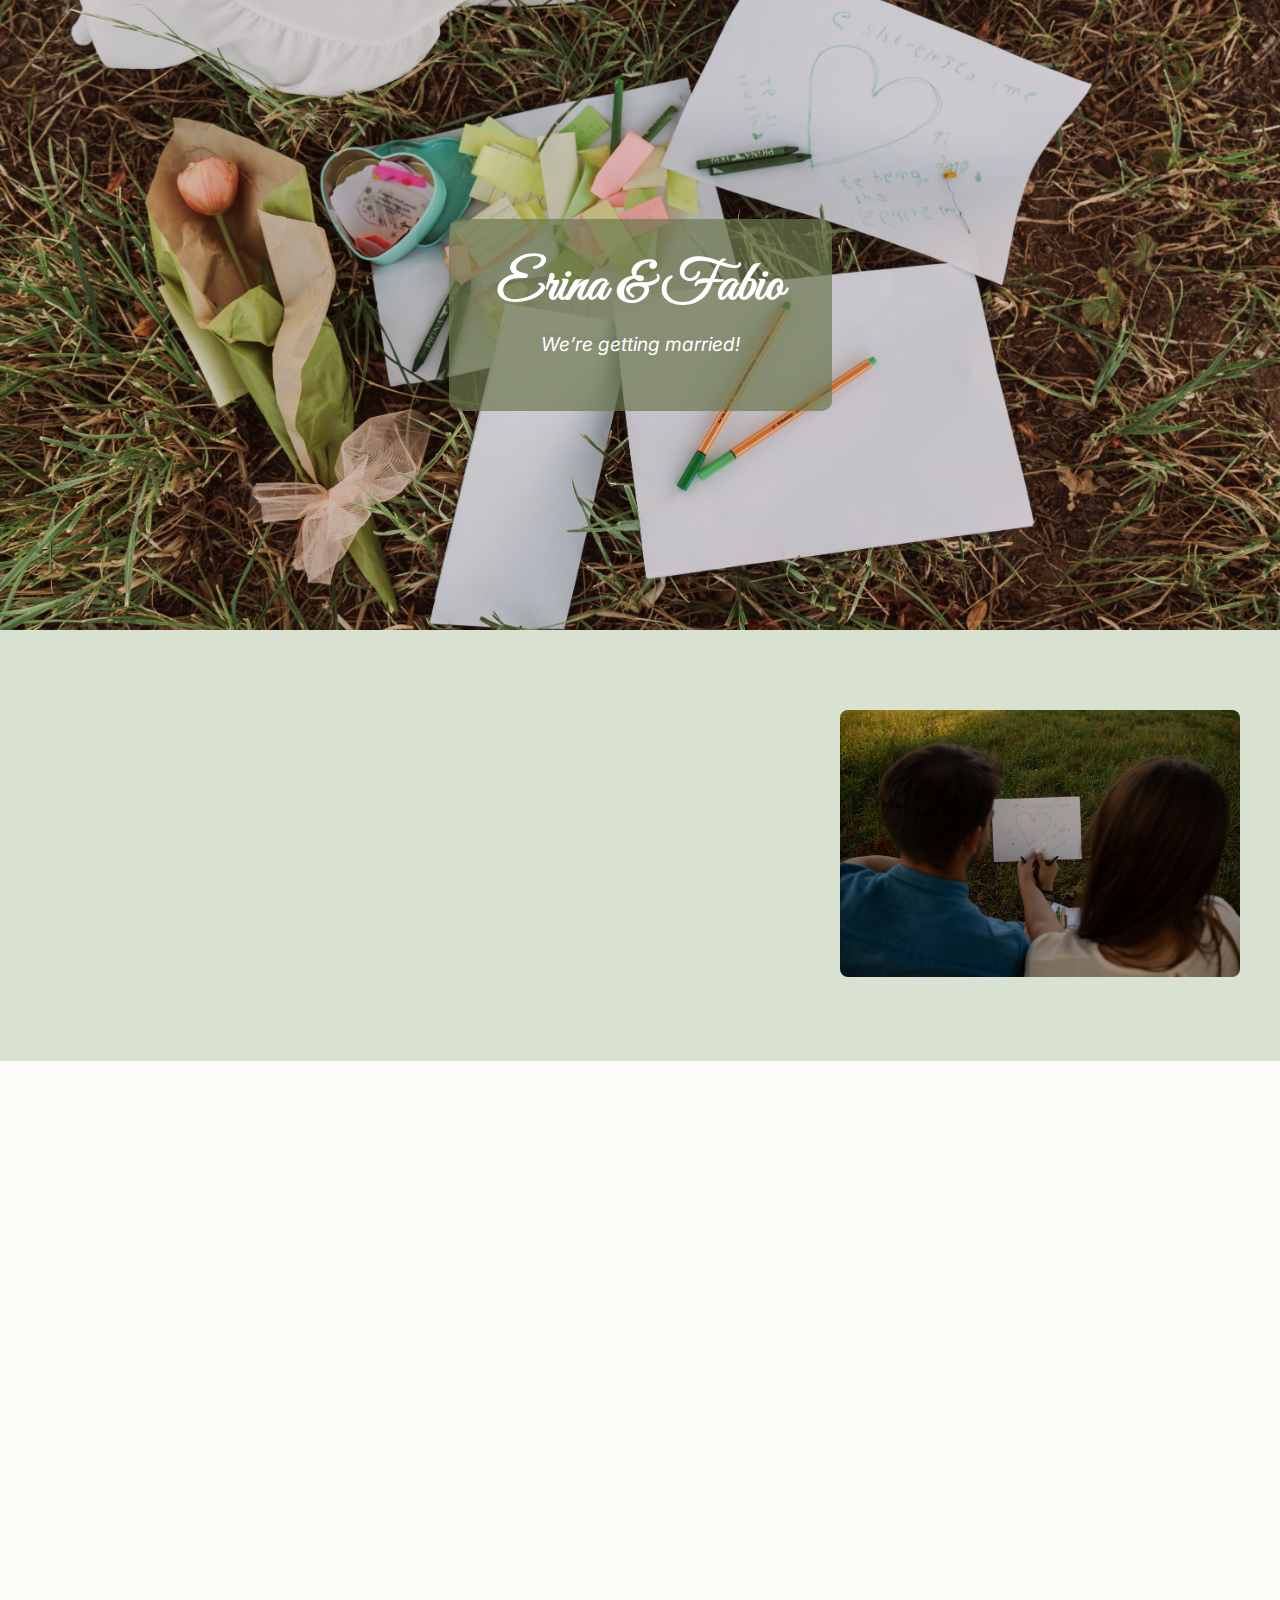
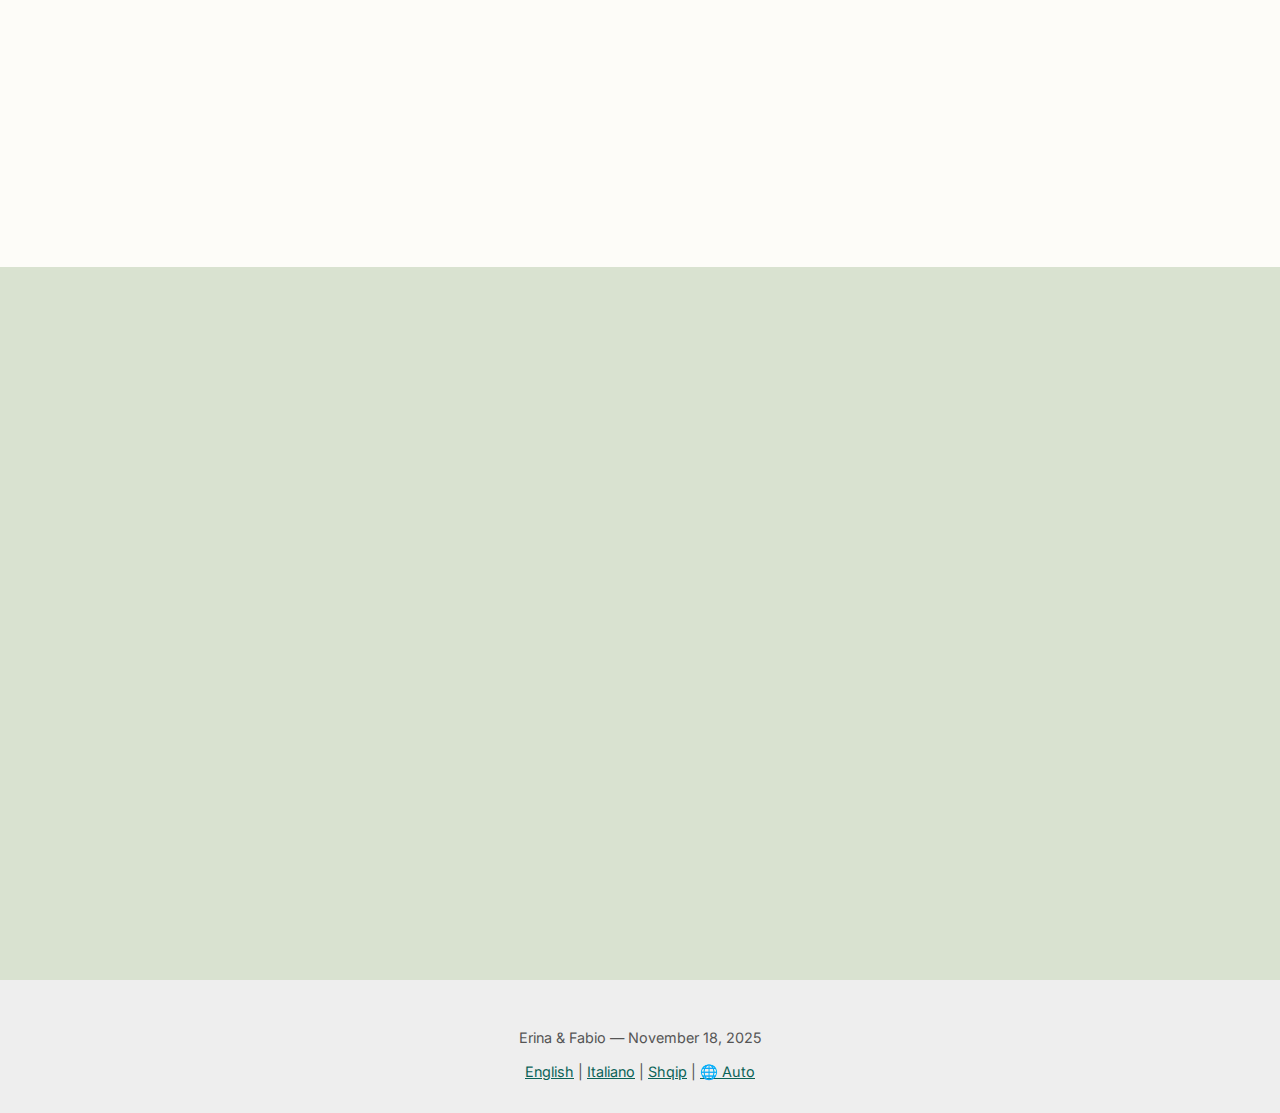
<file: index.html>
<!DOCTYPE html>
<html lang="en">
<head>
  <meta charset="UTF-8">
  <title>Redirecting...</title>
  <script>
    (function() {
      // Define supported languages
      var supported = {
        "en": "en/",
        "it": "it/",
        "sq": "sq/"
      };

      // Check if user already chose a language
      var savedLang = localStorage.getItem("preferredLang");
      if (savedLang && supported[savedLang]) {
        window.location.href = supported[savedLang];
        return;
      }

      // Detect browser language
      var userLang = (navigator.language || navigator.userLanguage || "en").toLowerCase();
      var lang = userLang.split("-")[0]; // e.g. "en-US" → "en"
      var target = supported[lang] || supported["en"];

      // Redirect
      window.location.href = target;
    })();
  </script>
</head>
<body>
  <p>Redirecting to your language...</p>
</body>
</html>
</file>
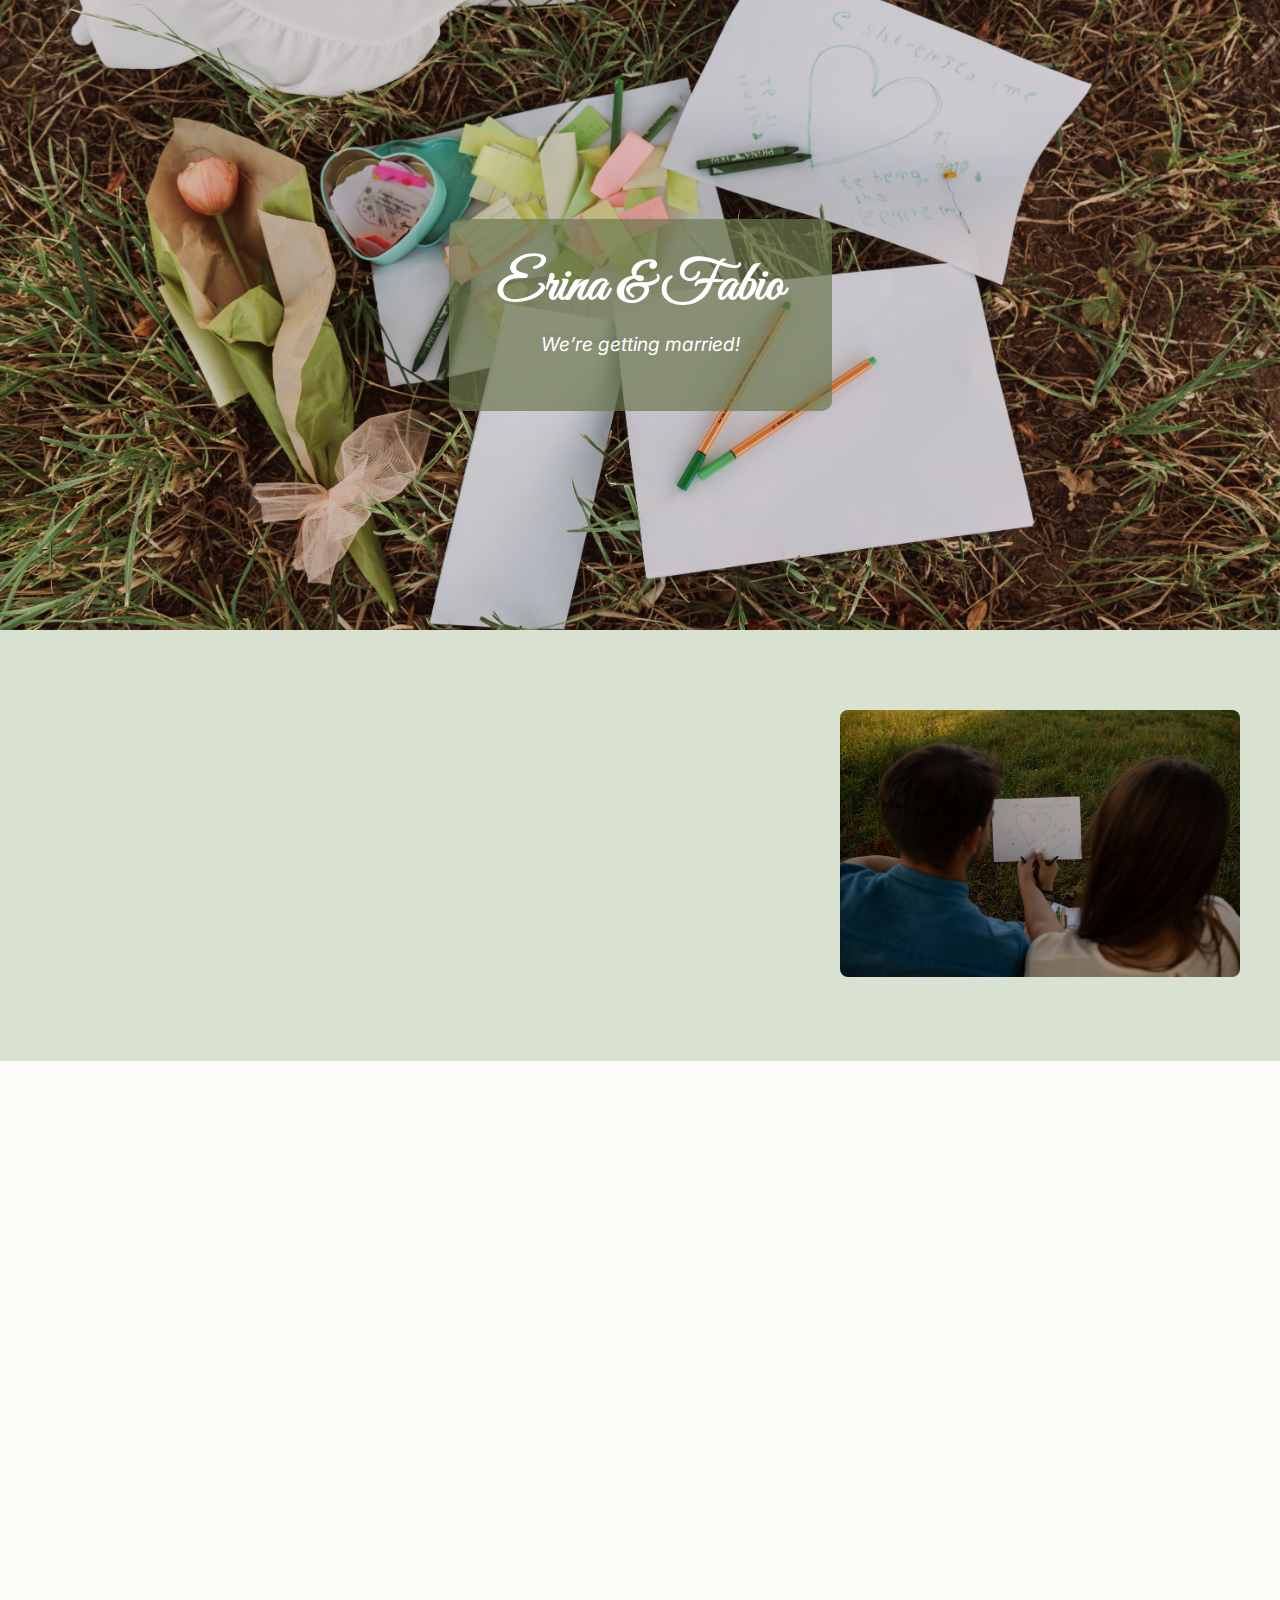
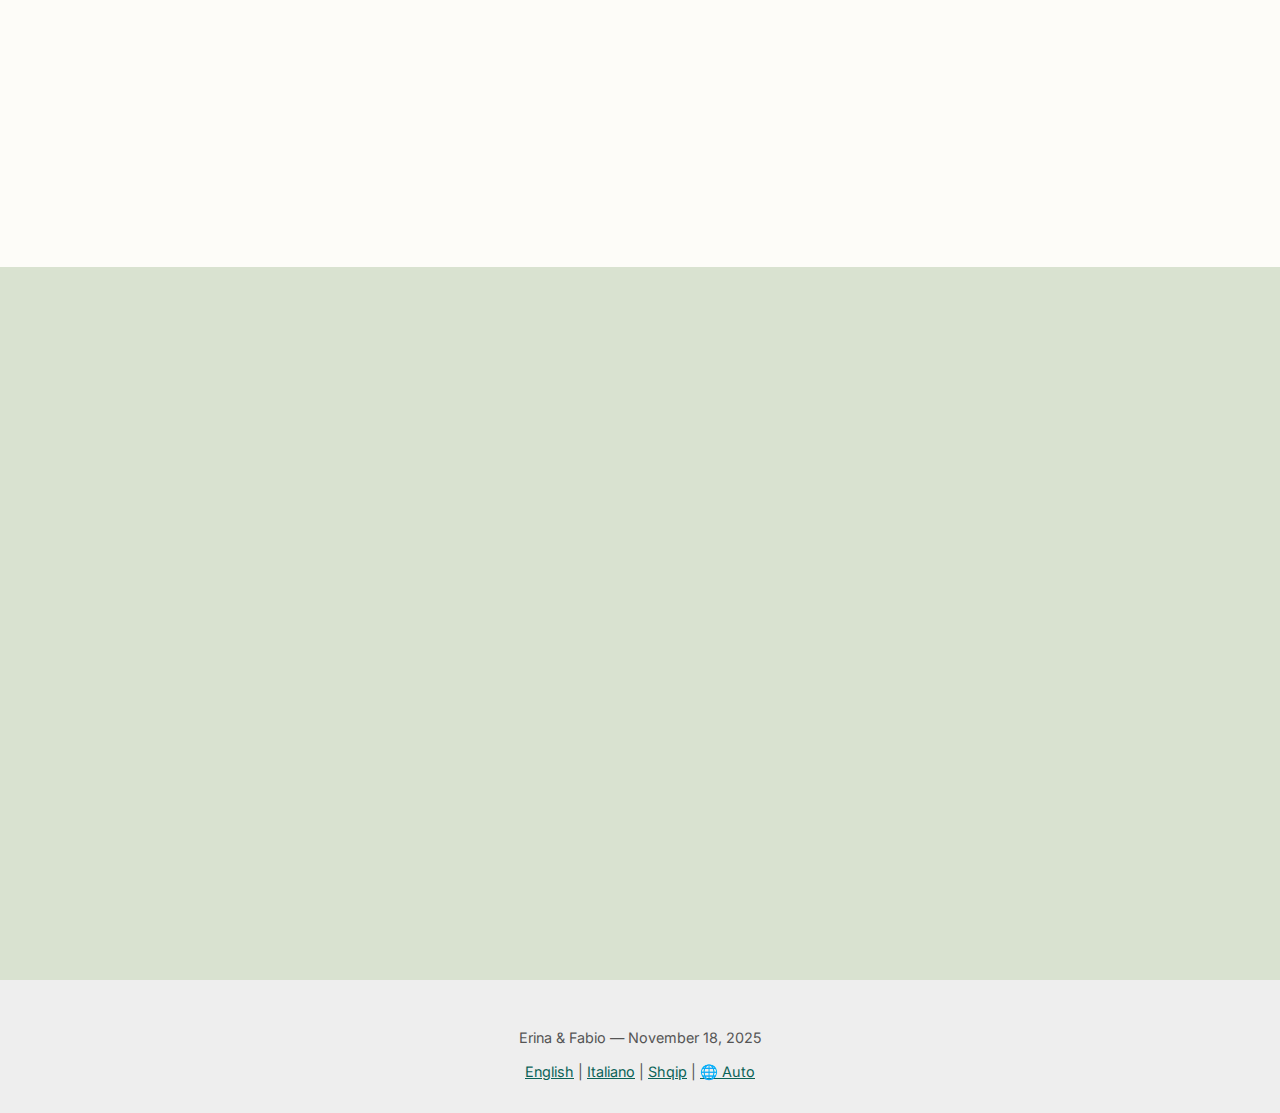
<file: en/index.html>
<!doctype html>
<html lang="en">
<head>
  <meta charset="UTF-8">
  <meta name="viewport" content="width=device-width, initial-scale=1.0">
  <title>Erina & Fabio — Our Wedding</title>
  <link rel="stylesheet" href="../style.css">
  <link href="https://fonts.googleapis.com/css2?family=Inter:wght@300;400;600&family=Great+Vibes&family=Playfair+Display:wght@400;700&display=swap" rel="stylesheet">
  <link href="https://unpkg.com/aos@2.3.1/dist/aos.css" rel="stylesheet">
  <!-- Primary Meta Tags -->
  <meta name="title" content="Erina and Fabio invite you to their wedding" />
  <meta name="description" content="Come celebrate this special day with us" />

  <!-- Open Graph / Facebook -->
  <meta property="og:type" content="website" />
  <meta property="og:url" content="https://fabioederina.al/" />
  <meta property="og:title" content="Erina and Fabio invite you to their wedding" />
  <meta property="og:description" content="Come celebrate this special day with us" />
  <meta property="og:image" content="https://fabioederina.al/images/og-image.jpg" />

  <!-- X (Twitter) -->
  <meta property="twitter:card" content="summary_large_image" />
  <meta property="twitter:url" content="https://fabioederina.al/" />
  <meta property="twitter:title" content="Erina and Fabio invite you to their wedding" />
  <meta property="twitter:description" content="Come celebrate this special day with us" />
  <meta property="twitter:image" content="https://fabioederina.al/images/og-image.jpg" />

  <link rel="apple-touch-icon" sizes="180x180" href="/apple-touch-icon.png">
  <link rel="icon" type="image/png" sizes="32x32" href="/favicon-32x32.png">
  <link rel="icon" type="image/png" sizes="16x16" href="/favicon-16x16.png">
  <link rel="manifest" href="/site.webmanifest">
</head>
<body>

  <!-- Hero -->
  <section class="hero" style="background-image:url('../images/hero.jpg')">
    <div class="overlay">
      <h1 class="names">
        Erina & Fabio
      </h1>
      <p class="subtitle">
        We’re getting married!
      </p>
    </div>
  </section>

  <!-- Our Story -->
  <section class="story sage">
    <div class="content">
      <div data-aos="fade-right">
        <h2 class="script">Our Story</h2>
        <p>We met in July 2024 while organizing the trip for the special campaign in Kosovo, and after many conversations here we are.</p>
      </div>
    </div>
    <div data-aos="fade-left">
      <img src="../images/story.jpg" alt="The two of us" class="side-image">
    </div>
  </section>

  <!-- Our Wedding -->
  <section class="details cream">
    <div data-aos="fade-down">
      <h2 class="script">
        Our Wedding
      </h2>
    </div>
    <div class="grid">
      <div data-aos="fade-up">
        <div>
          <h3>when</h3>
          <p>November 18, 2025<br>10:00 AM</p>
        </div>
      </div>
      <div data-aos="fade-up">
        <div>
          <h3>where</h3>
          <a href="https://maps.app.goo.gl/9tYmdBSRmzRiEqgAA">
            <p>
              Kingdom Hall of Jehovah’s Witnesses<br>via Sesia 16, Cantù, 22063
            </p>
          </a>
        </div>
      </div>
      <div data-aos="fade-up">
        <div>
          <h3>dress code</h3>
          <p>Formal attire,<br>preferably with green accents</p>
          <a href="palette.pdf" target="_blank"><p>color palette</p></a>
        </div>
      </div>
    </div>
    <div data-aos="flip-up">
      <p class="note">We hope you can celebrate this day with us!</p>
    </div>
  </section>

  <!-- Reception -->
  <section class="reception cream">
    <div data-aos="fade-down">
      <h2 class="script">
        The Reception
      </h2>
    </div>
    <div data-aos="fade-up">
      <p>
        If you have received the link to this site directly from Erina or Fabio, you are invited to the buffet, which will be held at:
      </p>
      <a href="https://maps.app.goo.gl/G4NqGmmh8AQYrXBK9">
        <p class="place">
          La Fabbrica dei Sapori<br>
          viale Don G. Minzoni, 29, 21053 Castellanza VA<br>
          dalle ore 12:00 alle ore 17:00
        </p>
      </a>
    </div>
  </section>

  <!-- RSVP -->
  <section class="help sage">
    <div data-aos="fade-right">
      <div class="content">
        <a href="https://partiful.com/e/UCfNMjwqT3m6xYvDke9R" class="btn">
          Confirm your attendance
        </a>
      </div>
    </div>
    <div data-aos="fade-left">
      <img src="../images/help.jpg" alt="The two of us kissing" class="side-image">
    </div>
  </section>

  <footer>
    <p>Erina & Fabio — November 18, 2025</p>
    <a href="/en">English</a> |
    <a href="/it">Italiano</a> |
    <a href="/sq">Shqip</a> |
    <a href="#" onclick="resetLang()">🌐 Auto</a>
  </footer>
<script src="https://unpkg.com/aos@2.3.1/dist/aos.js"></script>
<script>
  AOS.init();
</script>
<script>
  function setLang(lang) {
    localStorage.setItem("preferredLang", lang);
    var pages = {
      "en": "/en",
      "it": "/it",
      "sq": "/sq"
    };
    window.location.href = pages[lang];
  }

  function resetLang() {
    localStorage.removeItem("preferredLang");
    // Go back to root so auto-detect kicks in again
    window.location.href = "index.html";
  }
</script>
</body>
</html>
</file>
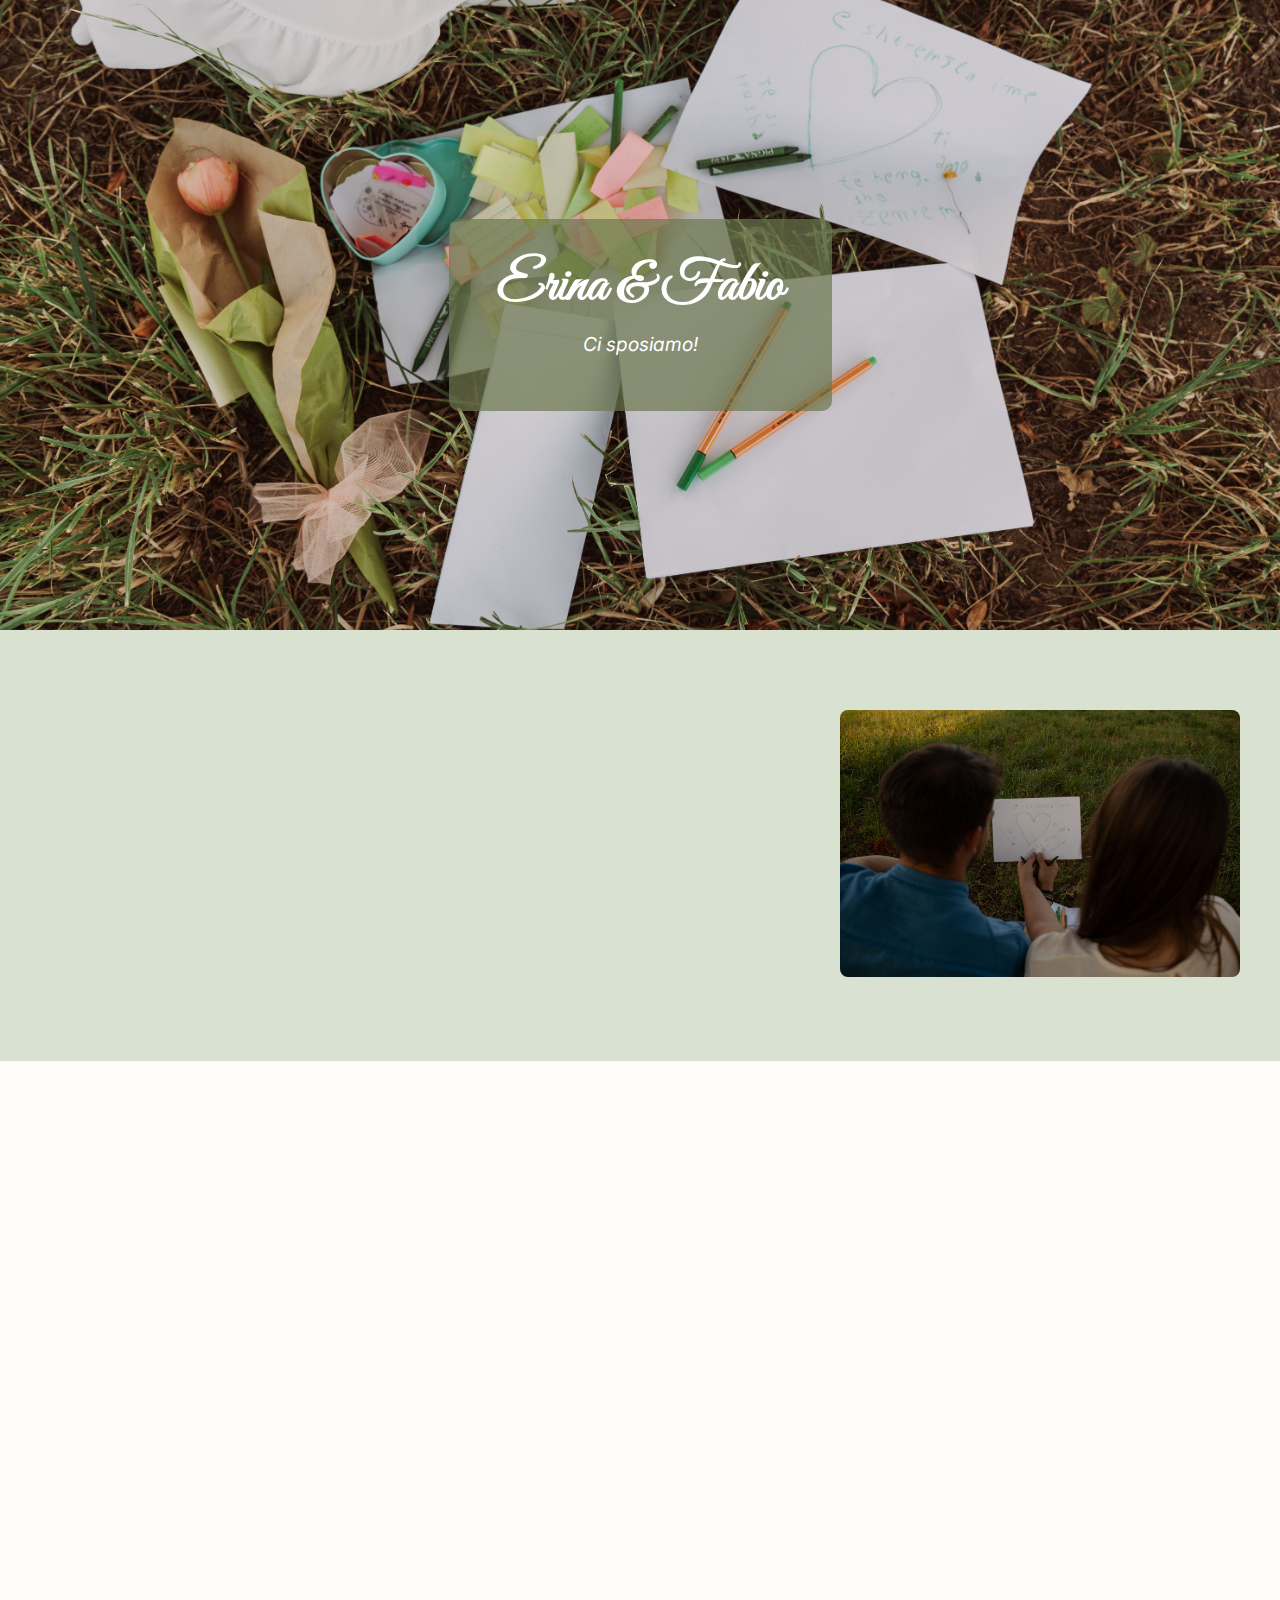
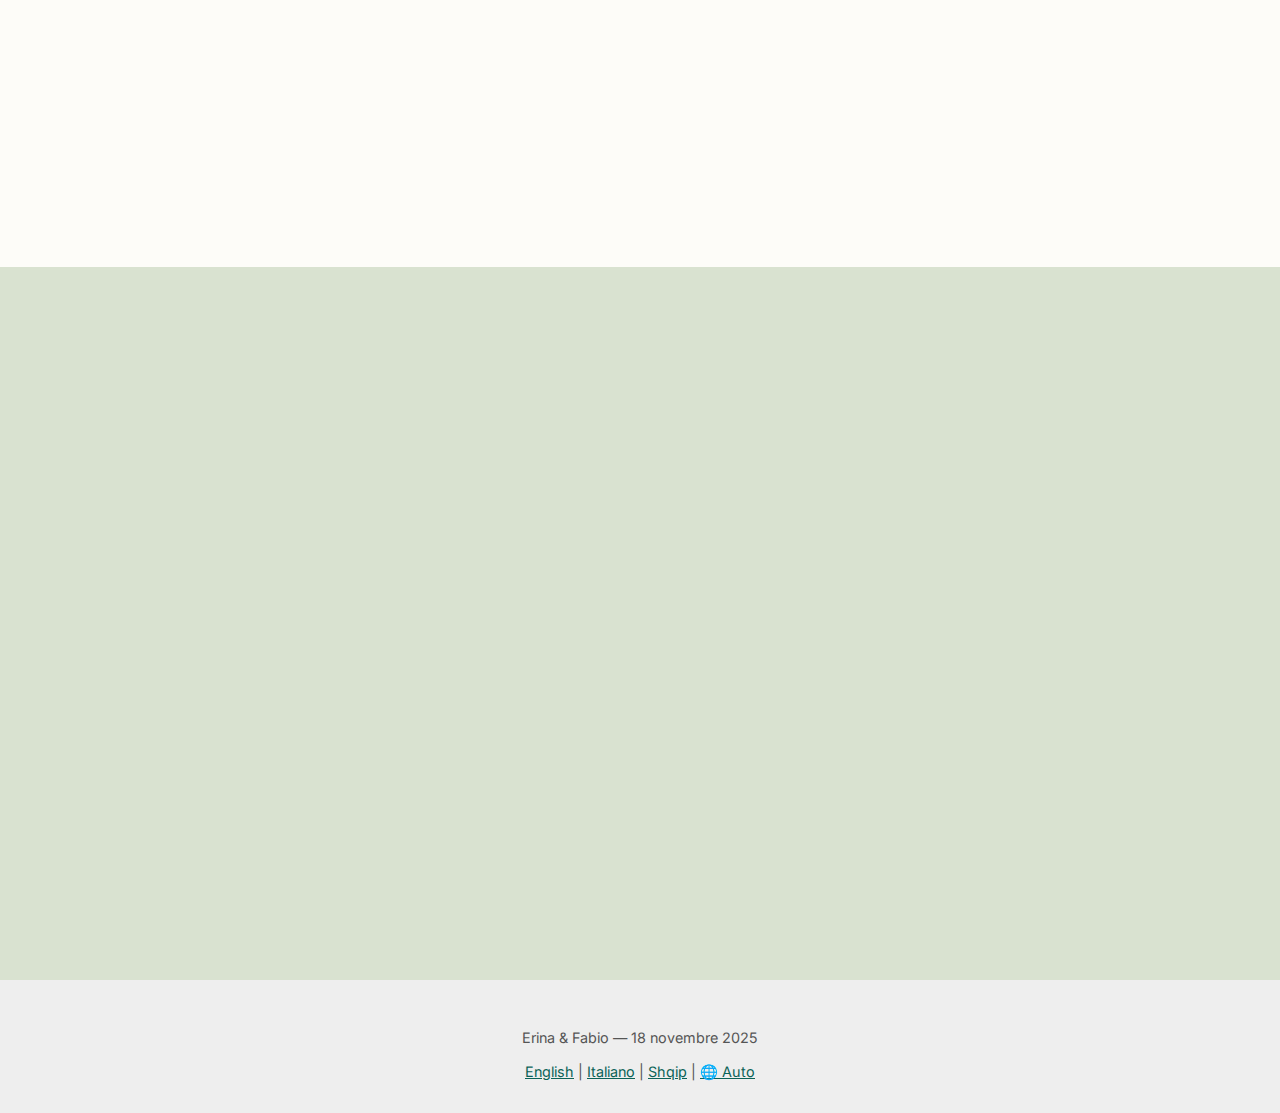
<file: it/index.html>
<!doctype html>
<html lang="it">
<head>
  <meta charset="UTF-8">
  <meta name="viewport" content="width=device-width, initial-scale=1.0">
  <title>Erina & Fabio — Le nostre nozze</title>
  <link rel="stylesheet" href="../style.css">
  <link href="https://fonts.googleapis.com/css2?family=Inter:wght@300;400;600&family=Great+Vibes&family=Playfair+Display:wght@400;700&display=swap" rel="stylesheet">
  <link href="https://unpkg.com/aos@2.3.1/dist/aos.css" rel="stylesheet">
  <!-- Primary Meta Tags -->
  <meta name="title" content="erina e fabio ti invitato al loro matrimonio" />
  <meta name="description" content="vieni a festeggiare con noi questo giorno speciale" />

  <!-- Open Graph / Facebook -->
  <meta property="og:type" content="website" />
  <meta property="og:url" content="https://fabioederina.al/" />
  <meta property="og:title" content="erina e fabio ti invitato al loro matrimonio" />
  <meta property="og:description" content="vieni a festeggiare con noi questo giorno speciale" />
  <meta property="og:image" content="https://fabioederina.al/images/og-image.it.jpg" />

  <!-- X (Twitter) -->
  <meta property="twitter:card" content="summary_large_image" />
  <meta property="twitter:url" content="https://fabioederina.al/" />
  <meta property="twitter:title" content="erina e fabio ti invitato al loro matrimonio" />
  <meta property="twitter:description" content="vieni a festeggiare con noi questo giorno speciale" />
  <meta property="twitter:image" content="https://fabioederina.al/images/og-image.it.jpg" />

  <link rel="apple-touch-icon" sizes="180x180" href="/apple-touch-icon.png">
  <link rel="icon" type="image/png" sizes="32x32" href="/favicon-32x32.png">
  <link rel="icon" type="image/png" sizes="16x16" href="/favicon-16x16.png">
  <link rel="manifest" href="/site.webmanifest">
</head>
<body>

  <!-- Hero -->
  <section class="hero" style="background-image:url('../images/hero.jpg')">
    <div class="overlay">
      <h1 class="names">
        Erina & Fabio
      </h1>
      <p class="subtitle">
        Ci sposiamo!
      </p>
    </div>
  </section>

  <!-- La nostra storia -->
  <section class="story sage">
    <div class="content">
      <div data-aos="fade-right">
        <h2 class="script">La nostra storia</h2>
        <p>Ci siamo conosciuti a luglio 2024 per organizzare insieme il viaggio per la campagna in Kosovo e tra una chiacchiera e l’altra eccoci qui.</p>
      </div>
    </div>
    <div data-aos="fade-left">
      <img src="../images/story.jpg" alt="Noi due" class="side-image">
    </div>
  </section>

  <!-- Le nostre nozze -->
  <section class="details cream">
    <div data-aos="fade-down">
      <h2 class="script">
        Le nostre nozze
      </h2>
    </div>
    <div class="grid">
      <div data-aos="fade-up">
        <div>
          <h3>quando</h3>
          <p>18 novembre 2025<br>Ore 10:00</p>
        </div>
      </div>
      <div data-aos="fade-up">
        <div>
          <h3>dove</h3>
          <a href="https://maps.app.goo.gl/9tYmdBSRmzRiEqgAA">
            <p>
              Sala del Regno dei Testimoni di Geova<br>via Sesia 16, Cantù, 22063
            </p>
          </a>
        </div>
      </div>
      <div data-aos="fade-up">
        <div>
          <h3>dress code</h3>
          <p>Abbigliamento formale,<br>preferibilmente dettagli in verde</p>
          <a href="../palette.pdf" target="_blank"><p>palette</p></a>
        </div>
      </div>
    </div>
    <div data-aos="flip-up">
      <p class="note">Speriamo che tu possa festeggiare questa giornata con noi!</p>
    </div>
  </section>

  <!-- Ricevimento -->
  <section class="reception cream">
    <div data-aos="fade-down">
      <h2 class="script">
        Il ricevimento
      </h2>
    </div>
    <div data-aos="fade-up">
      <p>
        Se hai ricevuto il link a questo sito personalmente da Erina o da Fabio sei invitato al buffet, che si terrà a:
      </p>
      <a href="https://maps.app.goo.gl/G4NqGmmh8AQYrXBK9">
        <p class="place">
          La Fabbrica dei Sapori<br>
          viale Don G. Minzoni, 29, 21053 Castellanza VA<br>
          dalle ore 12:00 alle ore 17:00
        </p>
      </a>
    </div>
  </section>

  <!-- Contributo -->
  <section class="help sage">
    <div data-aos="fade-right">
      <div class="content">
        <a href="https://partiful.com/e/UCfNMjwqT3m6xYvDke9R" class="btn">
          Conferma la tua presenza
        </a>
      </div>
    </div>
    <div data-aos="fade-left">
      <img src="../images/help.jpg" alt="Noi due che ci baciamo" class="side-image">
    </div>
  </section>

  <footer>
    <p>Erina & Fabio — 18 novembre 2025</p>
    <a href="/en">English</a> |
    <a href="/it">Italiano</a> |
    <a href="/sq">Shqip</a> |
    <a href="#" onclick="resetLang()">🌐 Auto</a>
  </footer>
<script src="https://unpkg.com/aos@2.3.1/dist/aos.js"></script>
<script>
  AOS.init();
</script>
<script>
  function setLang(lang) {
    localStorage.setItem("preferredLang", lang);
    var pages = {
      "en": "/en",
      "it": "/it",
      "sq": "/sq"
    };
    window.location.href = pages[lang];
  }

  function resetLang() {
    localStorage.removeItem("preferredLang");
    // Go back to root so auto-detect kicks in again
    window.location.href = "index.html";
  }
</script>
</body>
</html>
</file>
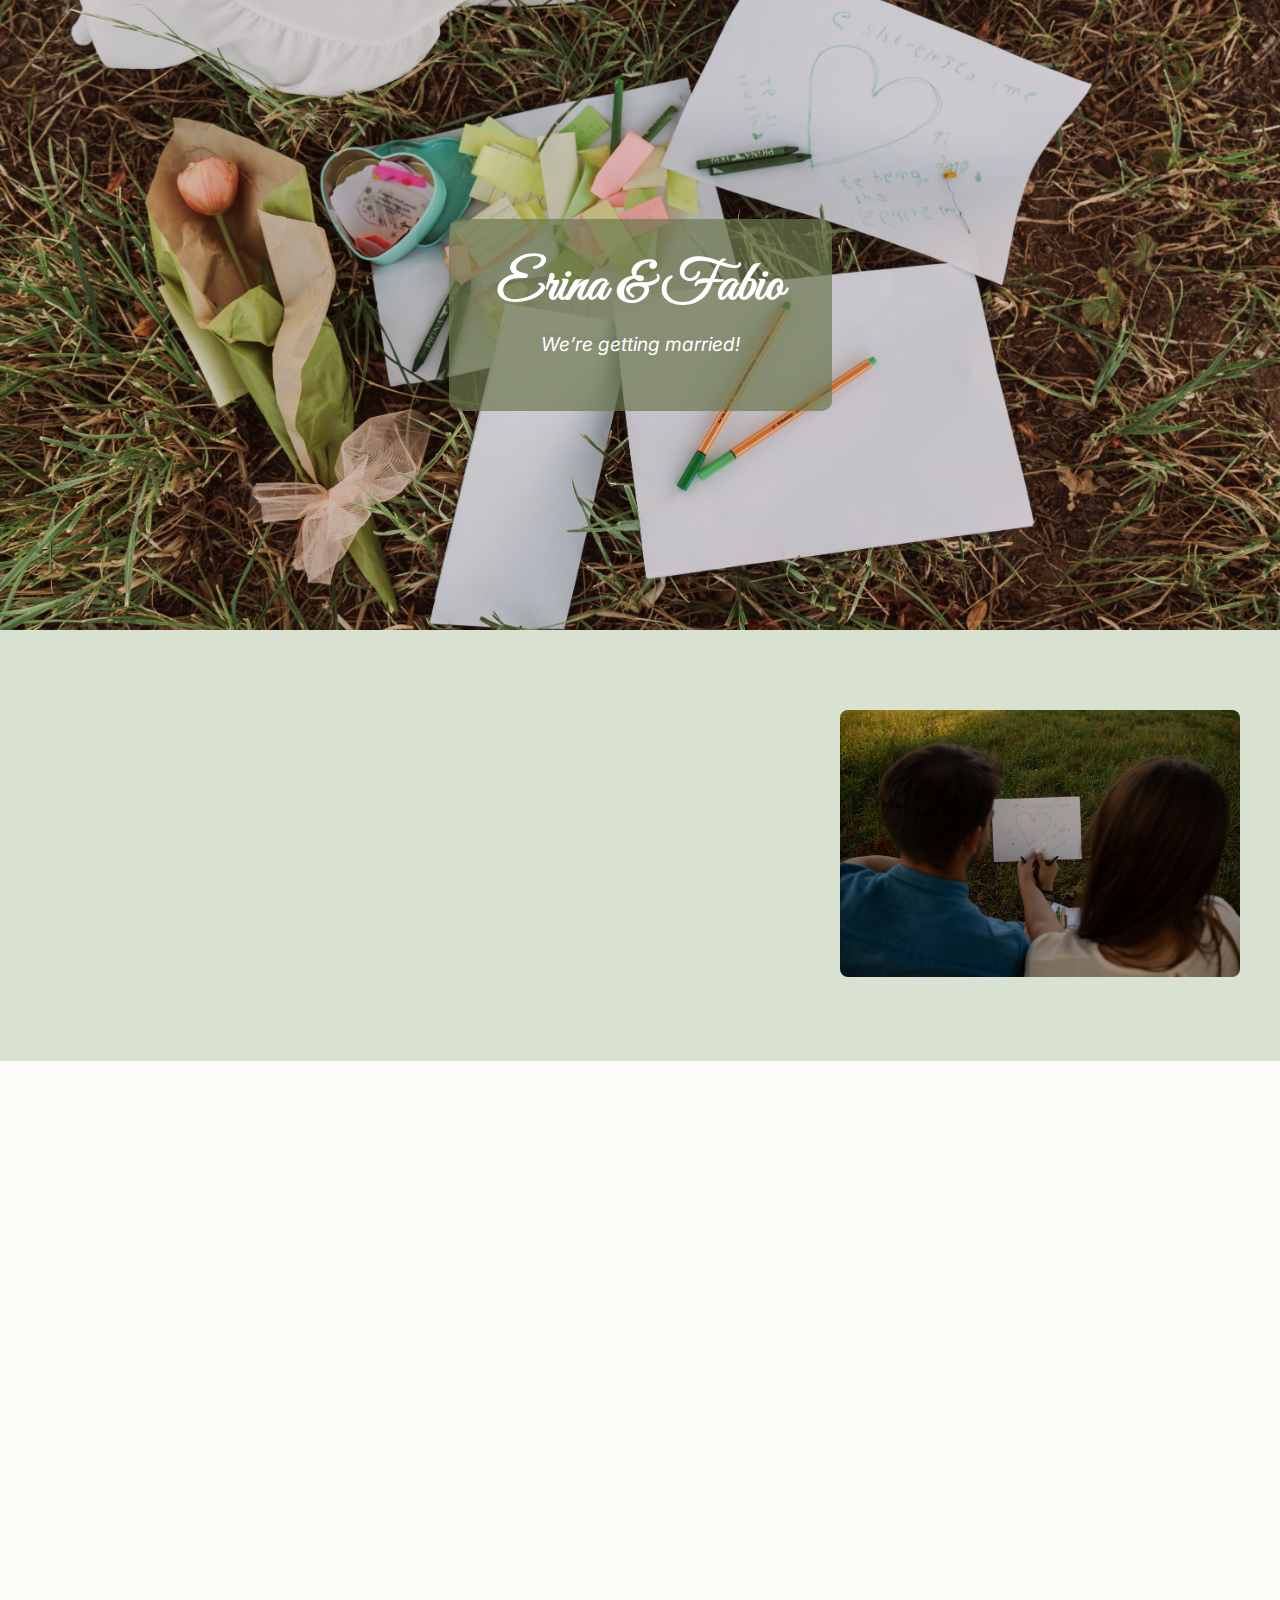
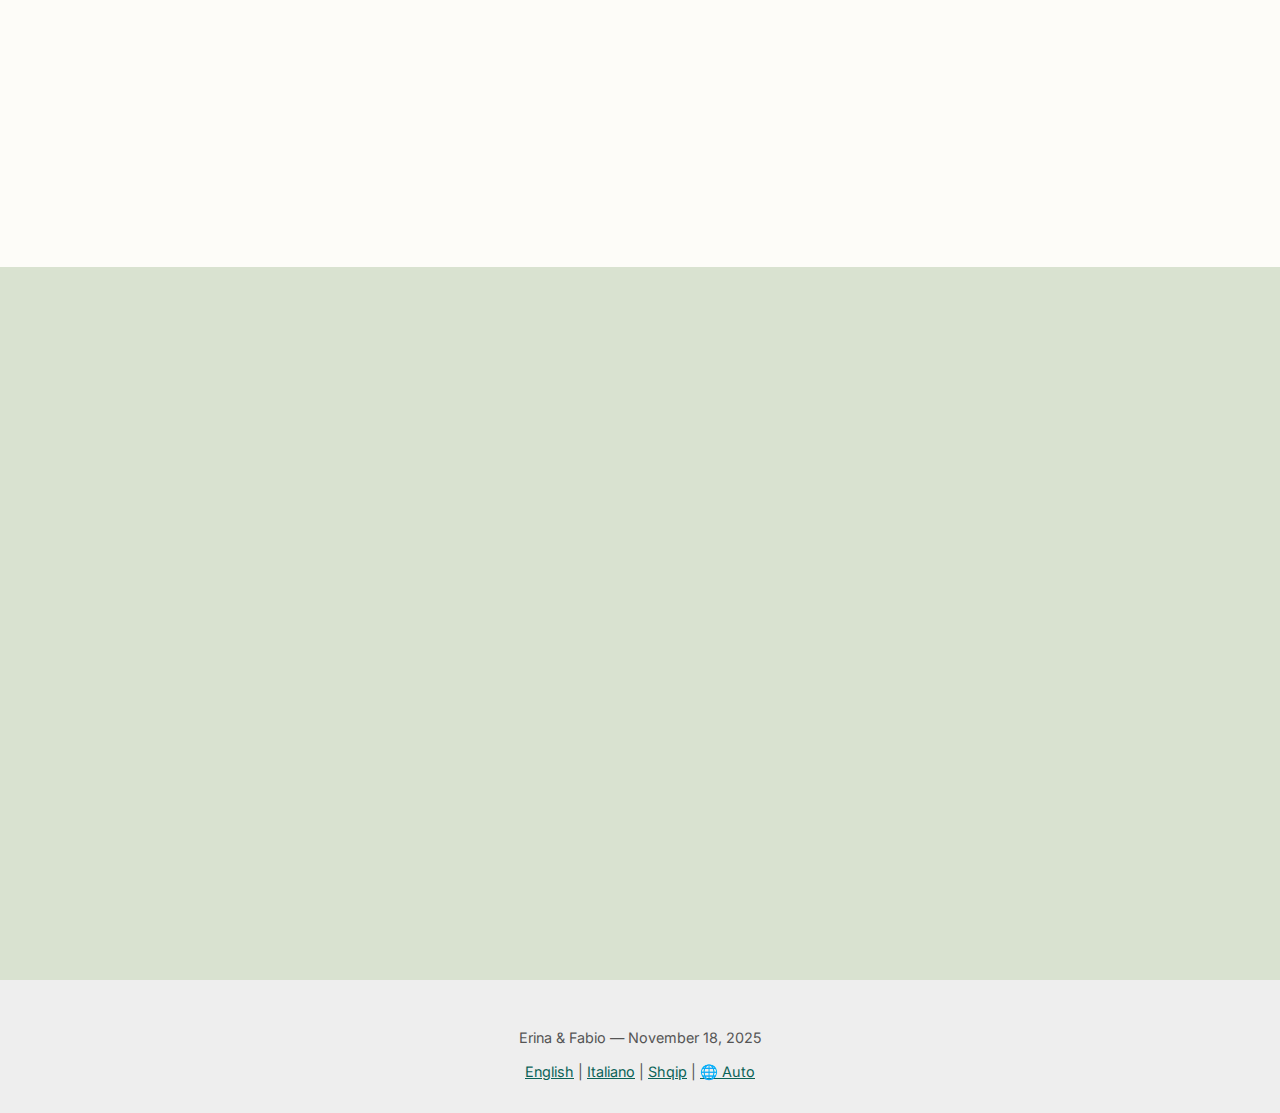
<file: index.en.html>
<!doctype html>
<html lang="en">
<head>
  <meta charset="UTF-8">
  <meta name="viewport" content="width=device-width, initial-scale=1.0">
  <title>Erina & Fabio — Our Wedding</title>
  <link rel="stylesheet" href="style.css">
  <link href="https://fonts.googleapis.com/css2?family=Inter:wght@300;400;600&family=Great+Vibes&family=Playfair+Display:wght@400;700&display=swap" rel="stylesheet">
  <link href="https://unpkg.com/aos@2.3.1/dist/aos.css" rel="stylesheet">
  <!-- Primary Meta Tags -->
  <meta name="title" content="Erina and Fabio invite you to their wedding" />
  <meta name="description" content="Come celebrate this special day with us" />

  <!-- Open Graph / Facebook -->
  <meta property="og:type" content="website" />
  <meta property="og:url" content="https://fabioederina.al/" />
  <meta property="og:title" content="Erina and Fabio invite you to their wedding" />
  <meta property="og:description" content="Come celebrate this special day with us" />
  <meta property="og:image" content="https://fabioederina.al/images/og-image.jpg" />

  <!-- X (Twitter) -->
  <meta property="twitter:card" content="summary_large_image" />
  <meta property="twitter:url" content="https://fabioederina.al/" />
  <meta property="twitter:title" content="Erina and Fabio invite you to their wedding" />
  <meta property="twitter:description" content="Come celebrate this special day with us" />
  <meta property="twitter:image" content="https://fabioederina.al/images/og-image.jpg" />

  <link rel="apple-touch-icon" sizes="180x180" href="/apple-touch-icon.png">
  <link rel="icon" type="image/png" sizes="32x32" href="/favicon-32x32.png">
  <link rel="icon" type="image/png" sizes="16x16" href="/favicon-16x16.png">
  <link rel="manifest" href="/site.webmanifest">
</head>
<body>

  <!-- Hero -->
  <section class="hero" style="background-image:url('images/hero.jpg')">
    <div class="overlay">
      <h1 class="names">
        Erina & Fabio
      </h1>
      <p class="subtitle">
        We’re getting married!
      </p>
    </div>
  </section>

  <!-- Our Story -->
  <section class="story sage">
    <div class="content">
      <div data-aos="fade-right">
        <h2 class="script">Our Story</h2>
        <p>We met in July 2024 while organizing the trip for the special campaign in Kosovo, and after many conversations here we are.</p>
      </div>
    </div>
    <div data-aos="fade-left">
      <img src="images/story.jpg" alt="The two of us" class="side-image">
    </div>
  </section>

  <!-- Our Wedding -->
  <section class="details cream">
    <div data-aos="fade-down">
      <h2 class="script">
        Our Wedding
      </h2>
    </div>
    <div class="grid">
      <div data-aos="fade-up">
        <div>
          <h3>when</h3>
          <p>November 18, 2025<br>10:00 AM</p>
        </div>
      </div>
      <div data-aos="fade-up">
        <div>
          <h3>where</h3>
          <a href="https://maps.app.goo.gl/9tYmdBSRmzRiEqgAA">
            <p>
              Kingdom Hall of Jehovah’s Witnesses<br>via Sesia 16, Cantù, 22063
            </p>
          </a>
        </div>
      </div>
      <div data-aos="fade-up">
        <div>
          <h3>dress code</h3>
          <p>Formal attire,<br>preferably with green accents</p>
          <a href="palette.pdf" target="_blank"><p>color palette</p></a>
        </div>
      </div>
    </div>
    <div data-aos="flip-up">
      <p class="note">We hope you can celebrate this day with us!</p>
    </div>
  </section>

  <!-- Reception -->
  <section class="reception cream">
    <div data-aos="fade-down">
      <h2 class="script">
        The Reception
      </h2>
    </div>
    <div data-aos="fade-up">
      <p>
        If you have received the link to this site directly from Erina or Fabio, you are invited to the buffet, which will be held at:
      </p>
      <a href="https://maps.app.goo.gl/G4NqGmmh8AQYrXBK9">
        <p class="place">
          La Fabbrica dei Sapori<br>
          viale Don G. Minzoni, 29, 21053 Castellanza VA<br>
          dalle ore 12:00 alle ore 17:00
        </p>
      </a>
    </div>
  </section>

  <!-- RSVP -->
  <section class="help sage">
    <div data-aos="fade-right">
      <div class="content">
        <a href="https://partiful.com/e/UCfNMjwqT3m6xYvDke9R" class="btn">
          Confirm your attendance
        </a>
      </div>
    </div>
    <div data-aos="fade-left">
      <img src="images/help.jpg" alt="The two of us kissing" class="side-image">
    </div>
  </section>

  <footer>
    <p>Erina & Fabio — November 18, 2025</p>
    <a href="index.en.html">English</a> |
    <a href="index.it.html">Italiano</a> |
    <a href="index.sq.html">Shqip</a> |
    <a href="#" onclick="resetLang()">🌐 Auto</a>
  </footer>
<script src="https://unpkg.com/aos@2.3.1/dist/aos.js"></script>
<script>
  AOS.init();
</script>
<script>
  function setLang(lang) {
    localStorage.setItem("preferredLang", lang);
    var pages = {
      "en": "index.en.html",
      "it": "index.it.html",
      "sq": "index.sq.html"
    };
    window.location.href = pages[lang];
  }

  function resetLang() {
    localStorage.removeItem("preferredLang");
    // Go back to root so auto-detect kicks in again
    window.location.href = "index.html";
  }
</script>
</body>
</html>
</file>
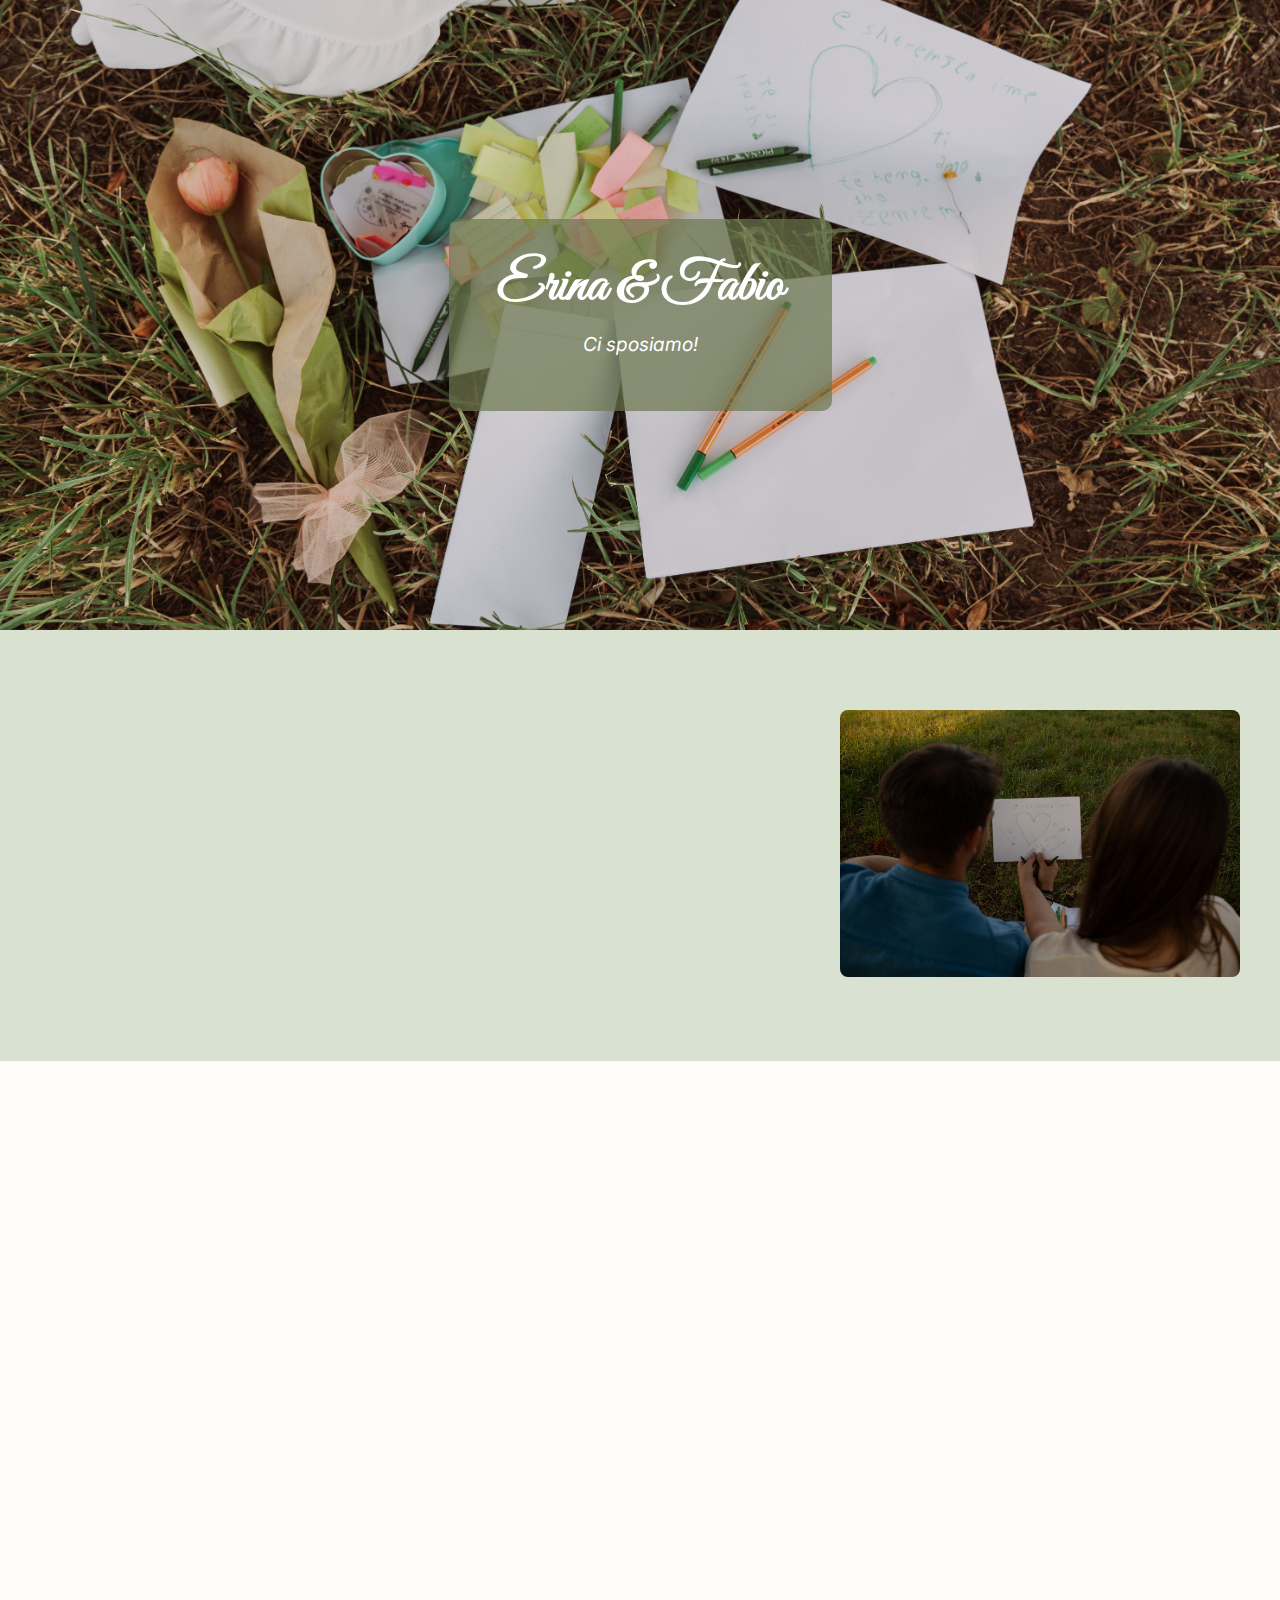
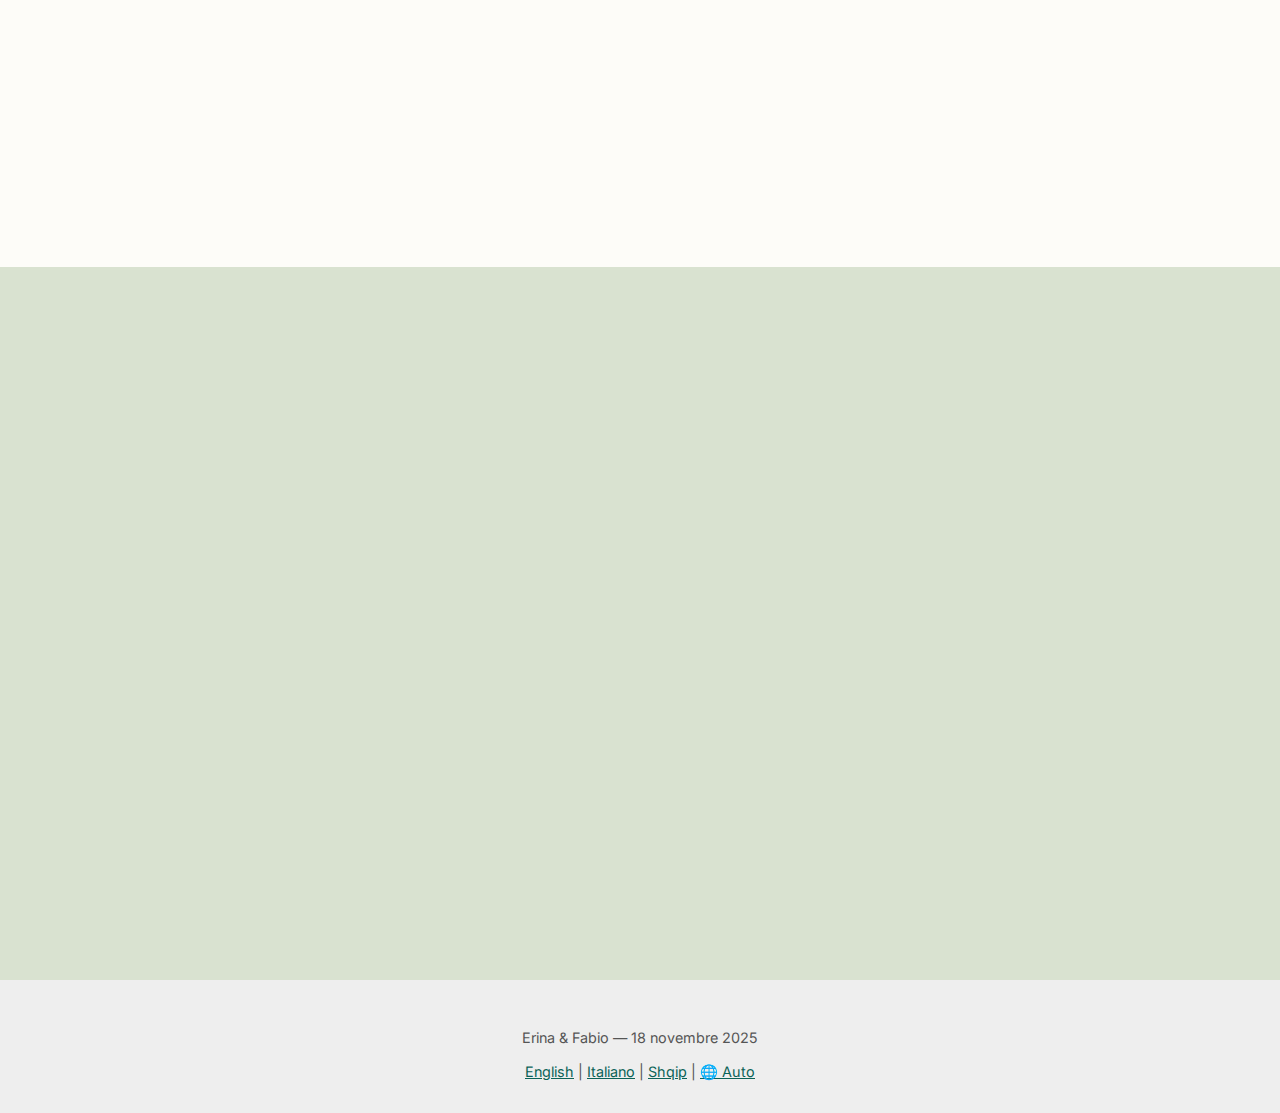
<file: index.it.html>
<!doctype html>
<html lang="it">
<head>
  <meta charset="UTF-8">
  <meta name="viewport" content="width=device-width, initial-scale=1.0">
  <title>Erina & Fabio — Le nostre nozze</title>
  <link rel="stylesheet" href="style.css">
  <link href="https://fonts.googleapis.com/css2?family=Inter:wght@300;400;600&family=Great+Vibes&family=Playfair+Display:wght@400;700&display=swap" rel="stylesheet">
  <link href="https://unpkg.com/aos@2.3.1/dist/aos.css" rel="stylesheet">
  <!-- Primary Meta Tags -->
  <meta name="title" content="erina e fabio ti invitato al loro matrimonio" />
  <meta name="description" content="vieni a festeggiare con noi questo giorno speciale" />

  <!-- Open Graph / Facebook -->
  <meta property="og:type" content="website" />
  <meta property="og:url" content="https://fabioederina.al/" />
  <meta property="og:title" content="erina e fabio ti invitato al loro matrimonio" />
  <meta property="og:description" content="vieni a festeggiare con noi questo giorno speciale" />
  <meta property="og:image" content="https://fabioederina.al/images/og-image.jpg" />

  <!-- X (Twitter) -->
  <meta property="twitter:card" content="summary_large_image" />
  <meta property="twitter:url" content="https://fabioederina.al/" />
  <meta property="twitter:title" content="erina e fabio ti invitato al loro matrimonio" />
  <meta property="twitter:description" content="vieni a festeggiare con noi questo giorno speciale" />
  <meta property="twitter:image" content="https://fabioederina.al/images/og-image.jpg" />

  <link rel="apple-touch-icon" sizes="180x180" href="/apple-touch-icon.png">
  <link rel="icon" type="image/png" sizes="32x32" href="/favicon-32x32.png">
  <link rel="icon" type="image/png" sizes="16x16" href="/favicon-16x16.png">
  <link rel="manifest" href="/site.webmanifest">
</head>
<body>

  <!-- Hero -->
  <section class="hero" style="background-image:url('images/hero.jpg')">
    <div class="overlay">
      <h1 class="names">
        Erina & Fabio
      </h1>
      <p class="subtitle">
        Ci sposiamo!
      </p>
    </div>
  </section>

  <!-- La nostra storia -->
  <section class="story sage">
    <div class="content">
      <div data-aos="fade-right">
        <h2 class="script">La nostra storia</h2>
        <p>Ci siamo conosciuti a luglio 2024 per organizzare insieme il viaggio per la campagna in Kosovo e tra una chiacchiera e l’altra eccoci qui.</p>
      </div>
    </div>
    <div data-aos="fade-left">
      <img src="images/story.jpg" alt="Noi due" class="side-image">
    </div>
  </section>

  <!-- Le nostre nozze -->
  <section class="details cream">
    <div data-aos="fade-down">
      <h2 class="script">
        Le nostre nozze
      </h2>
    </div>
    <div class="grid">
      <div data-aos="fade-up">
        <div>
          <h3>quando</h3>
          <p>18 novembre 2025<br>Ore 10:00</p>
        </div>
      </div>
      <div data-aos="fade-up">
        <div>
          <h3>dove</h3>
          <a href="https://maps.app.goo.gl/9tYmdBSRmzRiEqgAA">
            <p>
              Sala del Regno dei Testimoni di Geova<br>via Sesia 16, Cantù, 22063
            </p>
          </a>
        </div>
      </div>
      <div data-aos="fade-up">
        <div>
          <h3>dress code</h3>
          <p>Abbigliamento formale,<br>preferibilmente dettagli in verde</p>
          <a href="palette.pdf" target="_blank"><p>palette</p></a>
        </div>
      </div>
    </div>
    <div data-aos="flip-up">
      <p class="note">Speriamo che tu possa festeggiare questa giornata con noi!</p>
    </div>
  </section>

  <!-- Ricevimento -->
  <section class="reception cream">
    <div data-aos="fade-down">
      <h2 class="script">
        Il ricevimento
      </h2>
    </div>
    <div data-aos="fade-up">
      <p>
        Se hai ricevuto il link a questo sito personalmente da Erina o da Fabio sei invitato al buffet, che si terrà a:
      </p>
      <a href="https://maps.app.goo.gl/G4NqGmmh8AQYrXBK9">
        <p class="place">
          La Fabbrica dei Sapori<br>
          viale Don G. Minzoni, 29, 21053 Castellanza VA<br>
          dalle ore 12:00 alle ore 17:00
        </p>
      </a>
    </div>
  </section>

  <!-- Contributo -->
  <section class="help sage">
    <div data-aos="fade-right">
      <div class="content">
        <a href="https://partiful.com/e/UCfNMjwqT3m6xYvDke9R" class="btn">
          Conferma la tua presenza
        </a>
      </div>
    </div>
    <div data-aos="fade-left">
      <img src="images/help.jpg" alt="Noi due che ci baciamo" class="side-image">
    </div>
  </section>

  <footer>
    <p>Erina & Fabio — 18 novembre 2025</p>
    <a href="index.en.html">English</a> |
    <a href="index.it.html">Italiano</a> |
    <a href="index.sq.html">Shqip</a> |
    <a href="#" onclick="resetLang()">🌐 Auto</a>
  </footer>
<script src="https://unpkg.com/aos@2.3.1/dist/aos.js"></script>
<script>
  AOS.init();
</script>
<script>
  function setLang(lang) {
    localStorage.setItem("preferredLang", lang);
    var pages = {
      "en": "index.en.html",
      "it": "index.it.html",
      "sq": "index.sq.html"
    };
    window.location.href = pages[lang];
  }

  function resetLang() {
    localStorage.removeItem("preferredLang");
    // Go back to root so auto-detect kicks in again
    window.location.href = "index.html";
  }
</script>
</body>
</html>
</file>
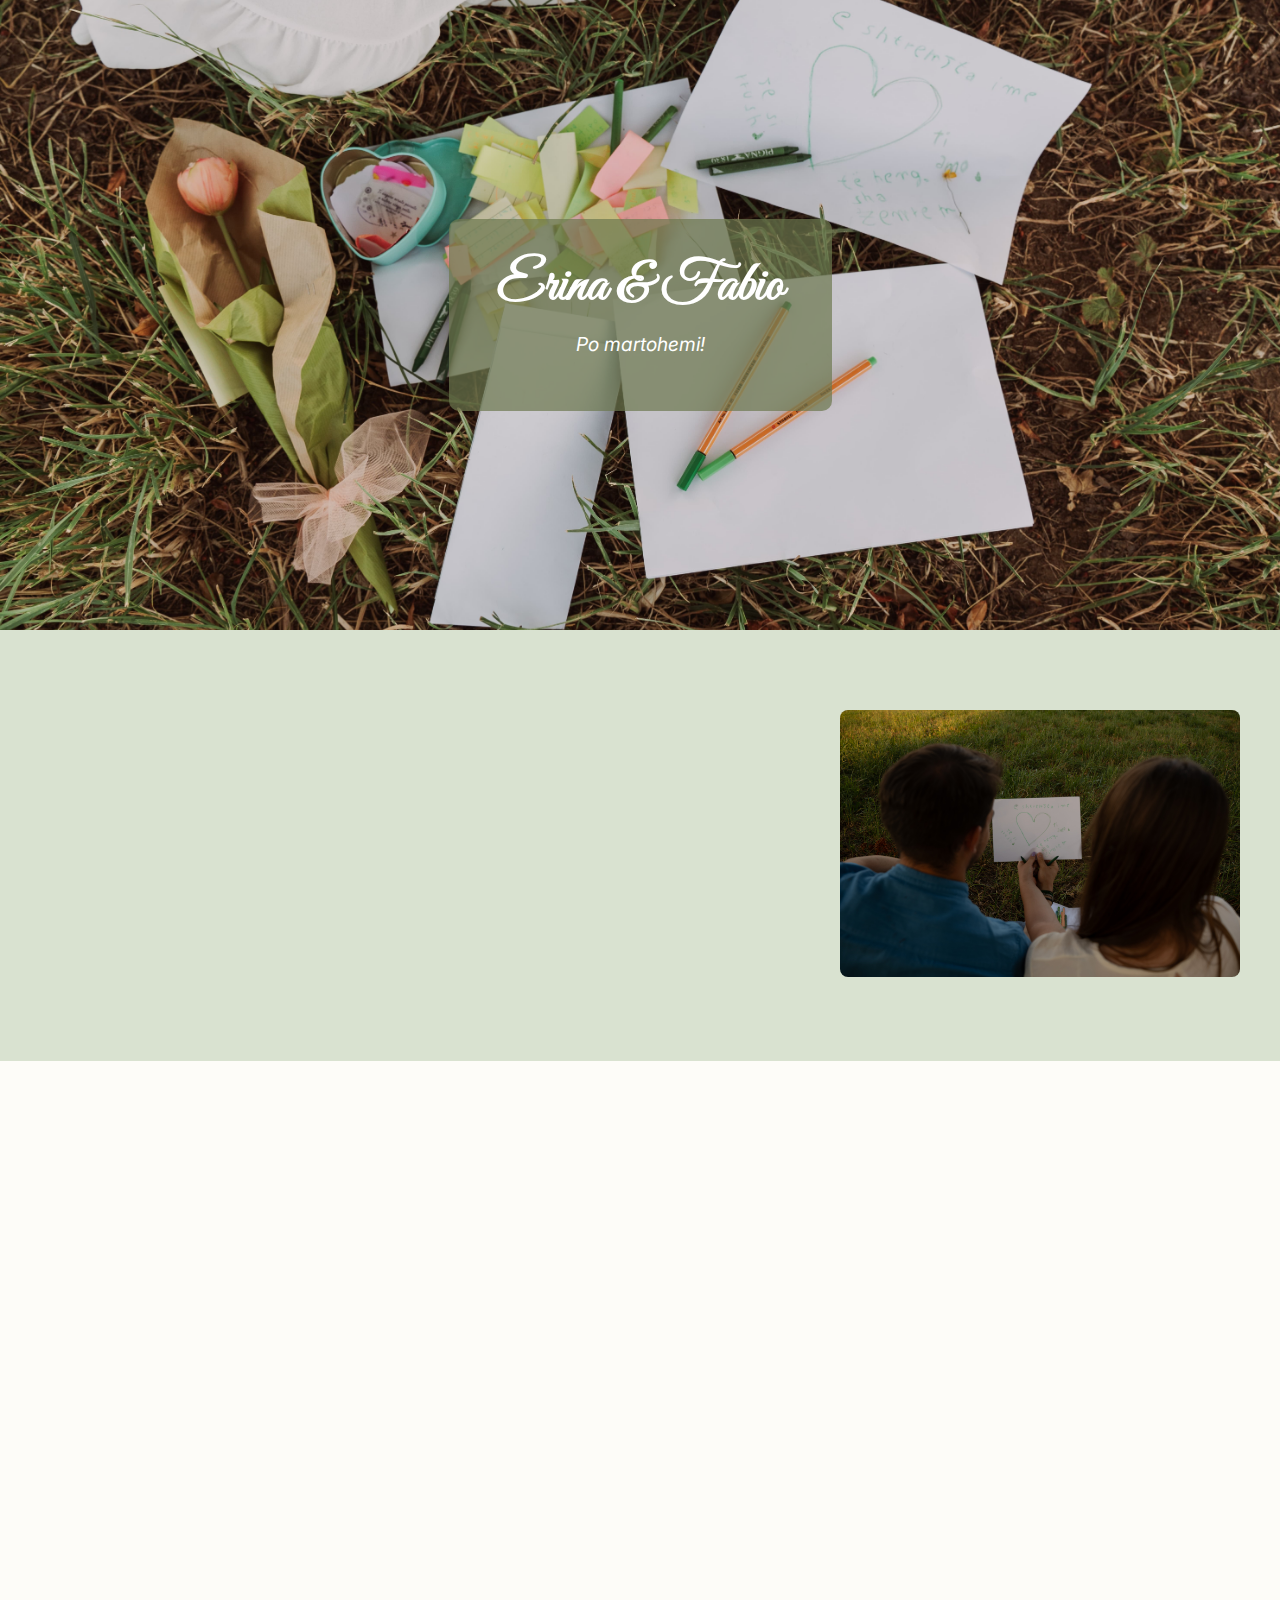
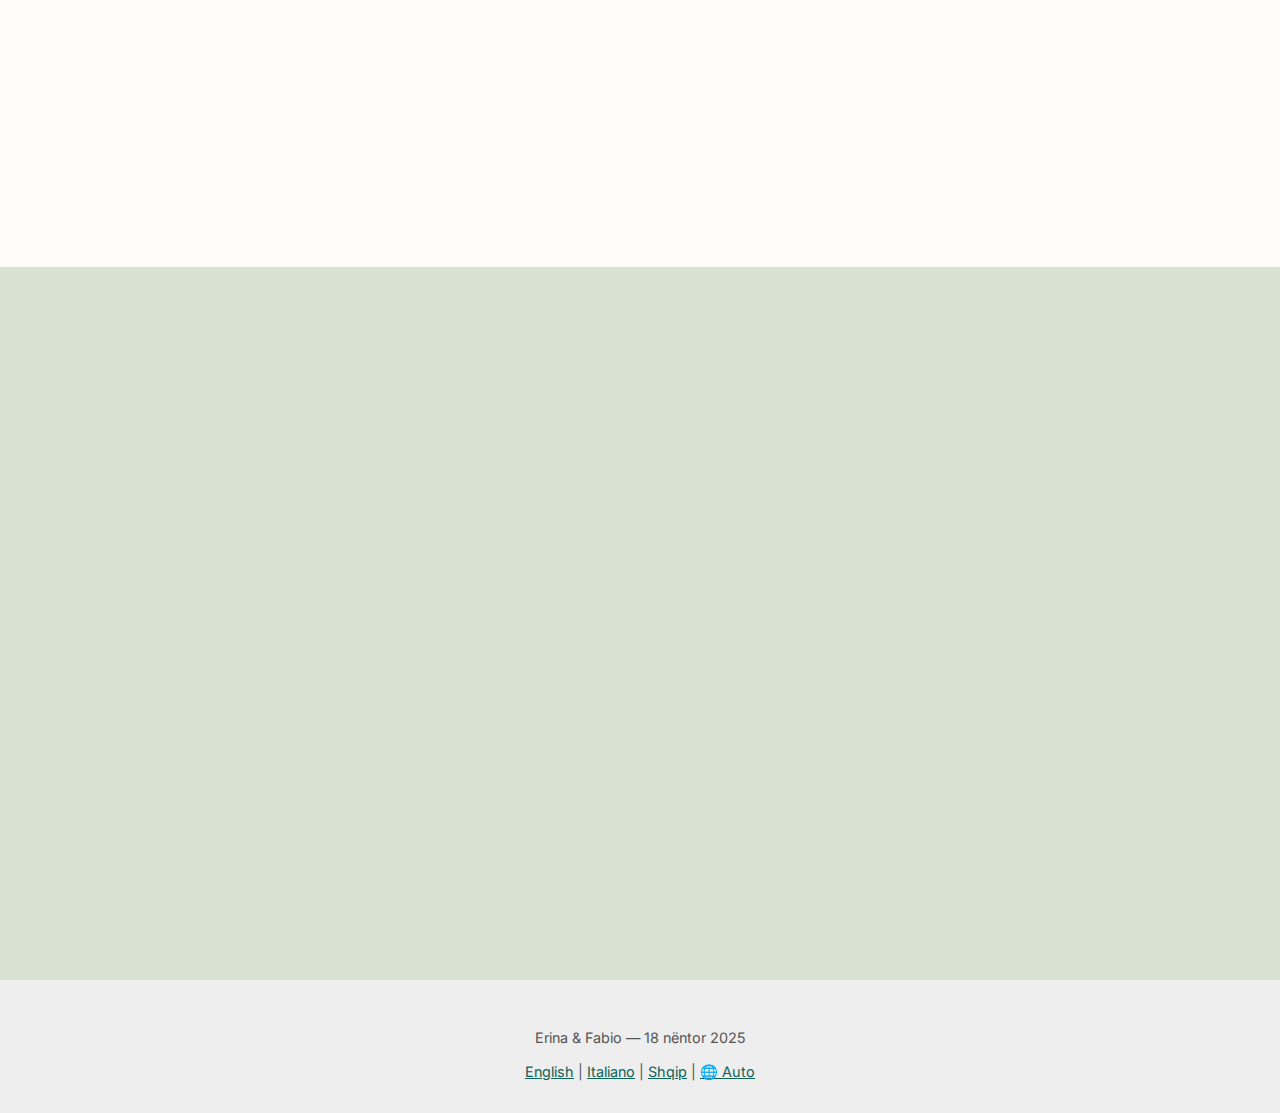
<file: index.sq.html>
<!doctype html>
<html lang="sq">
<head>
  <meta charset="UTF-8">
  <meta name="viewport" content="width=device-width, initial-scale=1.0">
  <title>Erina & Fabio — Dasma jonë</title>
  <link rel="stylesheet" href="style.css">
  <link href="https://fonts.googleapis.com/css2?family=Inter:wght@300;400;600&family=Great+Vibes&family=Playfair+Display:wght@400;700&display=swap" rel="stylesheet">
  <link href="https://unpkg.com/aos@2.3.1/dist/aos.css" rel="stylesheet">
  <!-- Primary Meta Tags -->
  <meta name="title" content="Erina dhe Fabio ju ftojnë në dasmën e tyre" />
  <meta name="description" content="Ejani të festoni këtë ditë të veçantë me ne" />

  <!-- Open Graph / Facebook -->
  <meta property="og:type" content="website" />
  <meta property="og:url" content="https://fabioederina.al/" />
  <meta property="og:title" content="Erina dhe Fabio ju ftojnë në dasmën e tyre" />
  <meta property="og:description" content="Ejani të festoni këtë ditë të veçantë me ne" />
  <meta property="og:image" content="https://fabioederina.al/images/og-image.jpg" />

  <!-- X (Twitter) -->
  <meta property="twitter:card" content="summary_large_image" />
  <meta property="twitter:url" content="https://fabioederina.al/" />
  <meta property="twitter:title" content="Erina dhe Fabio ju ftojnë në dasmën e tyre" />
  <meta property="twitter:description" content="Ejani të festoni këtë ditë të veçantë me ne" />
  <meta property="twitter:image" content="https://fabioederina.al/images/og-image.jpg" />

  <link rel="apple-touch-icon" sizes="180x180" href="/apple-touch-icon.png">
  <link rel="icon" type="image/png" sizes="32x32" href="/favicon-32x32.png">
  <link rel="icon" type="image/png" sizes="16x16" href="/favicon-16x16.png">
  <link rel="manifest" href="/site.webmanifest">
</head>
<body>

  <!-- Hero -->
  <section class="hero" style="background-image:url('images/hero.jpg')">
    <div class="overlay">
      <h1 class="names">
        Erina & Fabio
      </h1>
      <p class="subtitle">
        Po martohemi!
      </p>
    </div>
  </section>

  <!-- Historia jonë -->
  <section class="story sage">
    <div class="content">
      <div data-aos="fade-right">
        <h2 class="script">Historia jonë</h2>
        <p>U njohëm në korrik 2024 duke organizuar së bashku udhëtimin për fushatën në Kosovë, dhe pas shumë bisedash ja ku jemi sot.</p>
      </div>
    </div>
    <div data-aos="fade-left">
      <img src="images/story.jpg" alt="Ne të dy" class="side-image">
    </div>
  </section>

  <!-- Dasma jonë -->
  <section class="details cream">
    <div data-aos="fade-down">
      <h2 class="script">
        Dasma jonë
      </h2>
    </div>
    <div class="grid">
      <div data-aos="fade-up">
        <div>
          <h3>kur</h3>
          <p>18 nëntor 2025<br>Ora 10:00</p>
        </div>
      </div>
      <div data-aos="fade-up">
        <div>
          <h3>ku</h3>
          <a href="https://maps.app.goo.gl/9tYmdBSRmzRiEqgAA">
            <p>
              Salla e Mbretërisë e Dëshmitarëve të Jehovait<br>via Sesia 16, Cantù, 22063
            </p>
          </a>
        </div>
      </div>
      <div data-aos="fade-up">
        <div>
          <h3>dress code</h3>
          <p>Veshje formale,<br>me detaje në të jeshile nëse është e mundur</p>
          <a href="palette.pdf" target="_blank"><p>paleta e ngjyrave</p></a>
        </div>
      </div>
    </div>
    <div data-aos="flip-up">
      <p class="note">Shpresojmë që të festoni këtë ditë me ne!</p>
    </div>
  </section>

  <!-- Dasma -->
  <section class="reception cream">
    <div data-aos="fade-down">
      <h2 class="script">
        Pritja
      </h2>
    </div>
    <div data-aos="fade-up">
      <p>
        Nëse keni marrë këtë link drejtpërdrejt nga Erina ose Fabio, jeni të ftuar në bufet, i cili do të mbahet tek:
      </p>
      <a href="https://maps.app.goo.gl/weAGxRXLQ6MqvAT89">
        <p class="place">
          La Piazza dei Sapori<br>
          via Milano, 125/a, 22063 Cantù, CO<br>
          nga ora 12:00 deri në 16:00
        </p>
      </a>
    </div>
  </section>

  <!-- Konfirmimi -->
  <section class="help sage">
    <div data-aos="fade-right">
      <div class="content">
        <a href="https://partiful.com/e/UCfNMjwqT3m6xYvDke9R" class="btn">
          Konfirmo pjesëmarrjen tënde
        </a>
      </div>
    </div>
    <div data-aos="fade-left">
      <img src="images/help.jpg" alt="Ne të dy duke u puthur" class="side-image">
    </div>
  </section>

  <footer>
    <p>Erina & Fabio — 18 nëntor 2025</p>
    <a href="index.en.html">English</a> |
    <a href="index.it.html">Italiano</a> |
    <a href="index.sq.html">Shqip</a> |
    <a href="#" onclick="resetLang()">🌐 Auto</a>
  </footer>
<script src="https://unpkg.com/aos@2.3.1/dist/aos.js"></script>
<script>
  AOS.init();
</script>
<script>
  function setLang(lang) {
    localStorage.setItem("preferredLang", lang);
    var pages = {
      "en": "index.en.html",
      "it": "index.it.html",
      "sq": "index.sq.html"
    };
    window.location.href = pages[lang];
  }

  function resetLang() {
    localStorage.removeItem("preferredLang");
    // Kthehu tek faqja kryesore për të rifilluar autodetektimin
    window.location.href = "index.html";
  }
</script>
</body>
</html>
</file>
<file: style.css>
* {
  box-sizing: border-box;
}

/* Base */
body {
  margin: 0;
  padding: 0;
  font-family: 'Inter', sans-serif;
  color: #333;
  background: #fafafa;
  overflow-x: hidden;
}

h2.script {
  font-family: 'Great Vibes', cursive;
  font-size: 2.2rem;
  margin: 0.5em 0;
  color: #2f4f3f;
  text-align: center;
}
h1.names {
  font-family: 'Great Vibes', cursive;
  font-size: 3.5rem;
  margin: 0;
  color: #fff;
}
h3 {
  text-transform: lowercase;
  font-weight: 600;
  letter-spacing: 1px;
  color: #444;
}
p {
  line-height: 1.6;
}

/* Hero */
.hero {
  position: relative;
  background-size: cover;
  background-position: center;
  height: 70vh;
  display: flex;
  align-items: center;
  justify-content: center;
}
.hero .overlay {
  background: rgba(108,119,78,0.7);
  padding: 2rem 3rem;
  text-align: center;
  border-radius: 10px;
}
.subtitle {
  font-style: italic;
  font-size: 1.2rem;
  margin-top: 0.5rem;
  color: #fff;
}

/* Sections */
section {
  padding: 4rem 1.5rem;
}
.sage {
  background: #d9e2d0;
}
.cream {
  background: #fdfcf8;
}

/* Story & Help with side image */
.story, .help {
  display: flex;
  flex-wrap: wrap;
  align-items: center;
  justify-content: center;
}
.story .content, .help .content {
  flex: 1 1 400px;
  padding: 1rem;
}
.side-image {
  flex: 1 1 300px;
  max-width: 400px;
  border-radius: 8px;
  margin: 1rem;
}

/* Details grid */
.details .grid {
  display: grid;
  gap: 2rem;
  margin-top: 2rem;
}
.details .grid > div {
  text-align: center;
}
@media(min-width: 768px) {
  .details .grid {
    grid-template-columns: repeat(3,1fr);
  }
}

/* Reception */
.reception {
  text-align: center;
}
.place {
  font-weight: bold;
  margin: 1rem 0;
}
.note {
  margin-top: 2rem;
  font-style: italic;
  text-align: center;
}

/* Buttons */
.btn {
  display: inline-block;
  padding: 0.7rem 1.5rem;
  background: #2f4f3f;
  color: #fff;
  border-radius: 4px;
  margin-top: 1.5rem;
  text-decoration: none;
  transition: 0.2s;
}
.btn:hover {
  background: #24402f;
}

/* Footer */
footer {
  background: #eee;
  text-align: center;
  padding: 2rem;
  font-size: 0.9rem;
  color: #555;
}

 /* unvisited link */
a:link {
  color: #0B6357;
}

/* visited link */
a:visited {
  color: #6C774E;
}

/* mouse over link */
a:hover {
  color: #DCB036;
}

/* selected link */
a:active {
  color: #000;
} 

.btn:link {
  color: #FFF;
}

.btn:hover {
  color: #6C774E;
}

.btn:visited {
  color: #DCB036;
}
</file>
